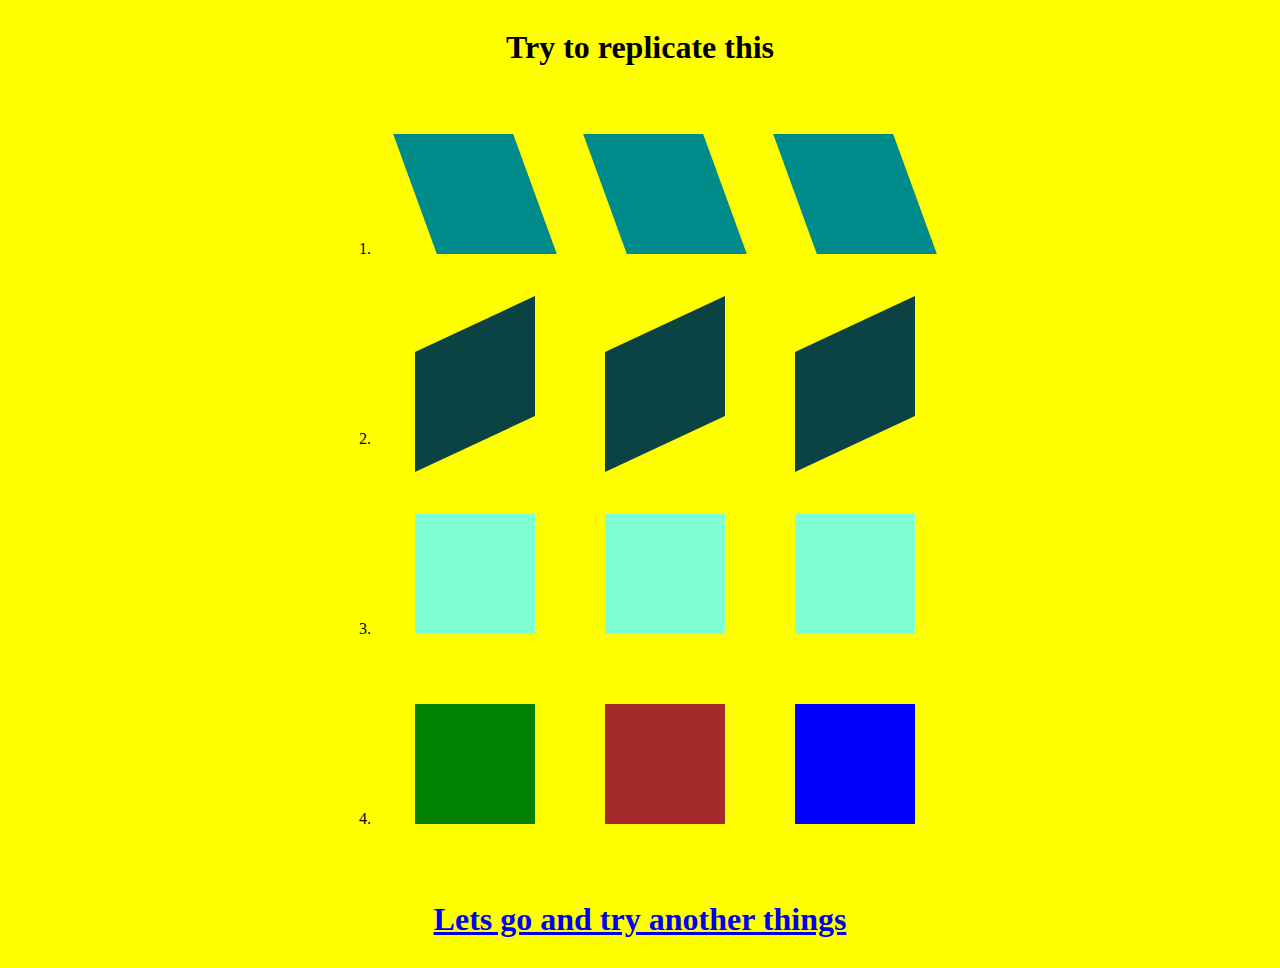
<file: index.html>
<!DOCTYPE html>
<html lang="en">
<head>
  <meta charset="UTF-8">
  <meta name="viewport" content="width=device-width, initial-scale=1.0">
  <link rel="stylesheet" href="index.css">
  <title>Assignment 5</title>
</head>
<body>
  <h1>Try to replicate this</h1>
  <ol>
    <li>
      <div class="l1-1">
        <div class="box1" id="a1"></div>
        <div class="box1" id="a1"></div>
        <div class="box1" id="a1"></div>
      </div>
    </li>
    <li>
      <div class="l1-1">
        <div class="box2 b1"></div>
        <div class="box2 b1"></div>
        <div class="box2 b1"></div>
      </div>
    </li>
    <li>
      <div class="l1-1">
        <div class="box3 c1"></div>
        <div class="box3 c1"></div>
        <div class="box3 c1"></div>
      </div>
    </li>
    <li>
      <div class="l1-1">
        <div class="box4 d1"></div>
        <div class="box5 d2"></div>
        <div class="box6 d3"></div>
      </div>
    </li>
  </ol>
  <h1><a href="secondPage.html">Lets go and try another things</a></h1>
</body>
</html>
</file>
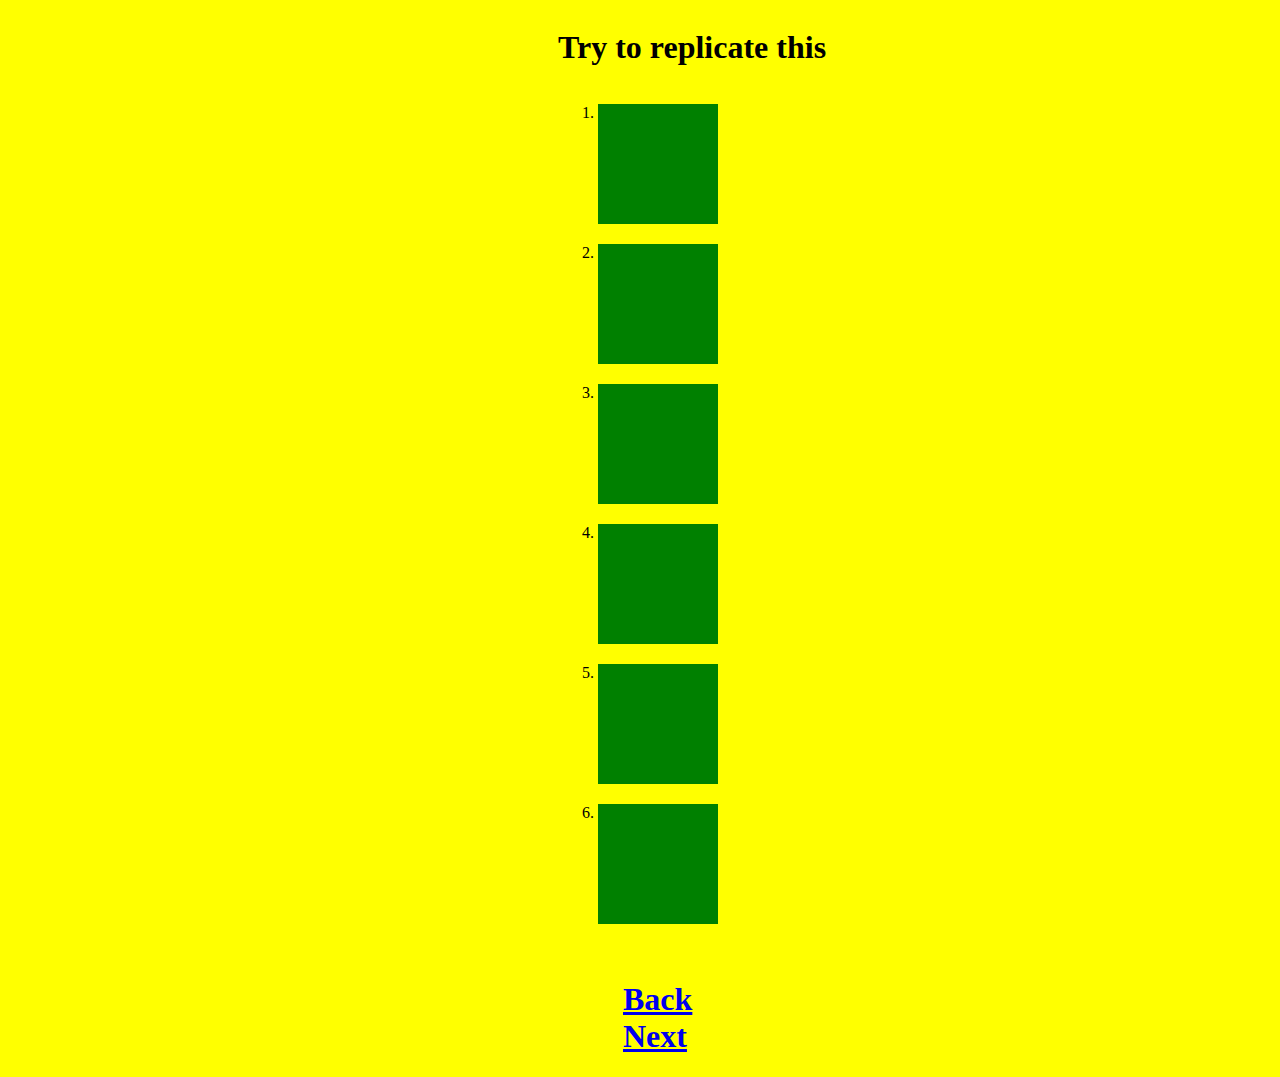
<file: secondPage.html>
<!DOCTYPE html>
<html lang="en">
<head>
  <meta charset="UTF-8">
  <meta name="viewport" content="width=device-width, initial-scale=1.0">
  <title>Assignment 5</title>
  <link rel="stylesheet" href="secondPage.css">
</head>
<body>
  <div class="main">
    <h1>Try to replicate this</h1>
    <ol>
      <li>
        <div class="box flex"></div>
      </li>
      <li>
        <div class="box flex1"></div>
      </li>
      <li>
        <div class="box flex"></div>
      </li>
      <li>
        <div class="box"></div>
      </li>
      <li>
        <div class="box"></div>
      </li>
      <li>
        <div class="box"></div>
      </li>
    </ol>
  </div>
  <h1 id="h1">
    <a href="index.html">Back</a><br>
    <a href="thirdPage.html" target="_blank">Next</a>
  </h1>
</body>
</html>
</file>
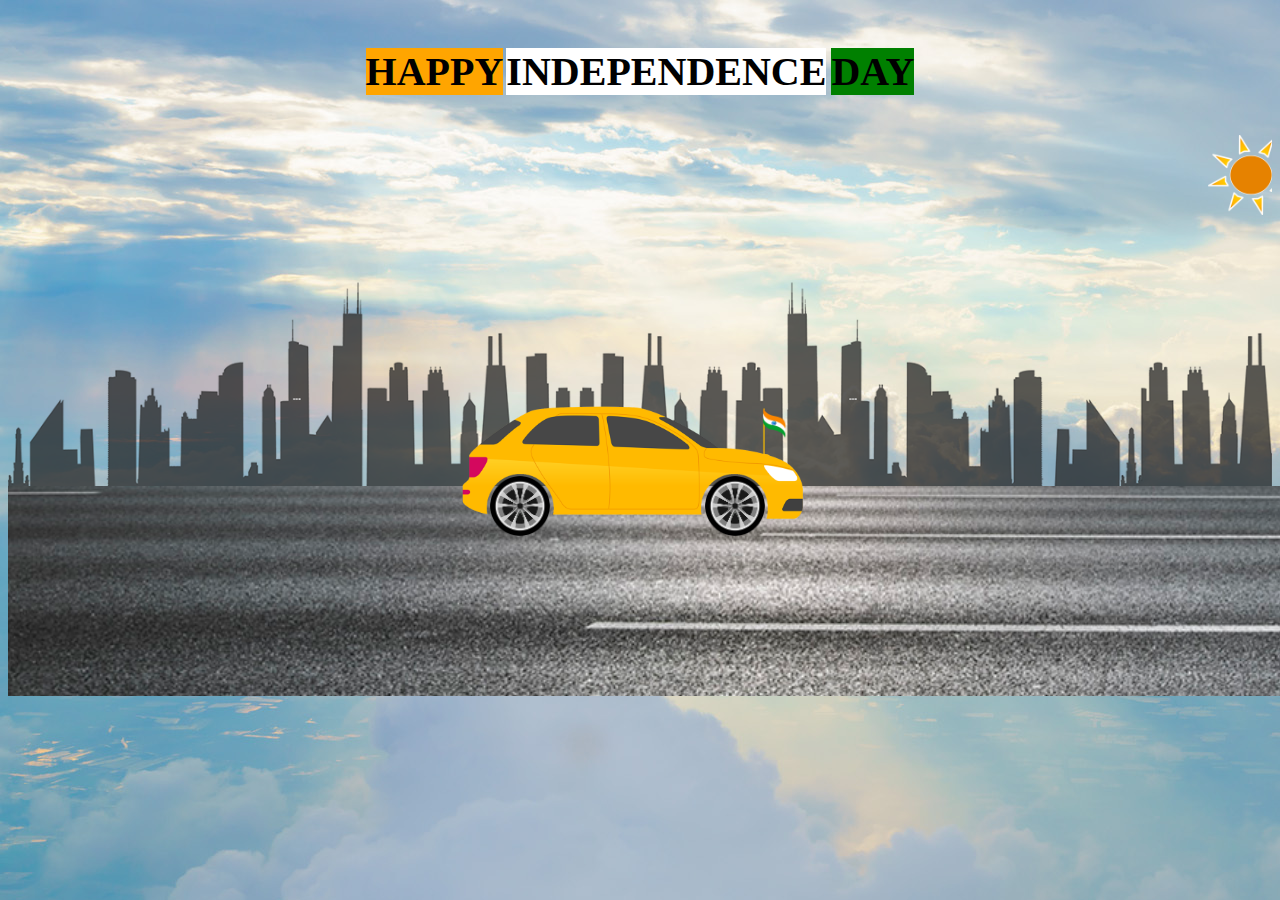
<file: thirdPage.html>
<!DOCTYPE html>
<html lang="en">
<head>
  <meta charset="UTF-8">
  <meta name="viewport" content="width=device-width, initial-scale=1.0">
  <title>Assignment 5</title>
  <link rel="stylesheet" href="thirdPage.css">
</head>
<body>
  <div class="header">
    <p id="h">HAPPY</p>
    <p id="i">INDEPENDENCE</p>
    <p id="d">DAY</p>
  </div>

  <div class="sun">
    <img id="s" src="sun.png" height="80px">
  </div>

  <div class="city" style="margin-top: 50px; width: 100%;">
    <img src="city.png" width="100%">
  </div>
  
  <div class="road">
    <div class="r"></div>
  </div>

  <div class="car">
    <img src="car.png" height="150px" width="350px">
  </div>

  <div class="wheel">
    <div>
      <img class="w" src="wheel.png" height="60px">
    </div>
    <div>
      <img class="w" src="wheel.png" height="60px">
    </div>
  </div>

  <div class="flag">
    <img src="flag.png" height="70px">
  </div>

</body>
</html>
</file>
<file: index.css>
body{
  background-color: yellow;
  display: flex;
  flex-direction: column;
  align-items: center;
}
.l1-1{
  display: flex;
}

.box1{
  background-color: darkcyan;
  height: 120px;
  width: 120px;
  margin: 30px 30px 40px 40px;
}

.box2{
  background-color:rgb(11, 66, 67);
  height: 120px;
  width: 120px;
  margin: 30px 30px 40px 40px;
}

.box3{
  background-color:aquamarine;
  height: 120px;
  width: 120px;
  margin: 30px 30px 40px 40px;
}

.box4{
  background-color:green;
  height: 120px;
  width: 120px;
  margin: 30px 30px 40px 40px;
}
.box5{
  background-color:brown;
  height: 120px;
  width: 120px;
  margin: 30px 30px 40px 40px;
}
.box6{
  background-color:blue;
  height: 120px;
  width: 120px;
  margin: 30px 30px 40px 40px;
}

#a1{
  transform: skewX(20deg);
  animation: transform1;
  animation-duration: 4s;
  animation-iteration-count: infinite;
}
@keyframes transform1{
  0%{
    transform: skewX(20deg);
  }
  50%{
    transform: skewX(-20deg);
  }
}

.b1{
  transform: skewY(-25deg);
  animation: transform2;
  animation-duration: 4s;
  animation-iteration-count: infinite;
}

@keyframes transform2{
  0%{
    transform: skewY(-25deg);
  }
  50%{
    transform: skewY(25deg);
  }
}

.c1{
  transform: rotate();
  animation: transform3;
  animation-duration: 3s;
  animation-iteration-count: infinite;
}

@keyframes transform3{
  0%{
    transform: rotate(0deg);
  }
  100%{
    transform: rotate(360deg);
  }
}

.d1{
  transform: scaley(1.0);
  animation: transform4;
  animation-duration: 3s;
  animation-iteration-count: infinite;
}

@keyframes transform4{
  0%{
    transform: scaley(1.0);
  }
  50%{
    transform: scaley(0.5);
  }
  100%{
    transform: scaley(1.0);
  }
}

.d2{
  transform:scaleX(1.0);
  animation: transform5;
  animation-duration: 3s;
  animation-iteration-count: infinite;
}

@keyframes transform5{
  0%{
    transform: scaleX(1.0);
  }
  50%{
    transform: scaleX(0.5);
  }
  100%{
    transform: scaleX(1.0);
  }
}

.d3{
  transform: rotate(0);
  animation: transform6;
  animation-duration: 4s;
  animation-iteration-count: infinite;
}
@keyframes transform6{
  0%{
    transform: rotate(0deg);
  }
  50%{
    transform: rotate(180deg);
  }
  100%{
    transform: rotate(0deg);
  }
}
</file>
<file: secondPage.css>
body{
  background-color: yellow;
}

.main{
  display: flex;
  flex-direction: column;
  margin-left: 550px;
}

.box{
  height: 120px;
  width: 120px;
  background-color: green;
  margin-bottom: 20px;
  transition-duration: 2s;
}

.flex:hover{
  transition: linear;
  width: 250px;
  transition: 2s;
}

.flex1:hover{
  transition: linear;
  width: 300px;
  height: 300px;
  transition: width 2s, height 4s;
}

#h1{
  margin-left: 615px;
}
</file>
<file: thirdPage.css>
body{
  background-image: url(sky.jpg);
}
.header{
  display: flex;
  justify-content: center;
  display: flex;
  font-size: 40px;
  font-weight: bolder;
  color: black;
}
#h{
  background-color: orange;
  margin-right: 3px;
}
#i{
  background-color: white;
  margin-right: 5px;
}
#d{
  background-color: green;
}

.sun{
  width: 100%;
  overflow-x: hidden;
}

#s{
  position: relative;
  left: 1200px;
  animation:float;
  animation-duration: 40s;
  animation-timing-function: linear;
}

@keyframes float{
  0%{
    right: 80px;
  }
  100%{
    left: -100px;
  }
}

.car{
  margin-left: 450px;
  margin-top: -300px;
  margin-bottom: -10px;
  position: relative;
  z-index: 2;
}


.road{
  margin-top: -10px;
  width:1500px;
  overflow-x: hidden;
}
.r{
  background-image: url(road.jpg);
  height: 210px;
  width: 500%;
  position: relative;
  background-repeat: repeat;
  background-size: cover;
  animation-name: slide;
  animation-duration: 10s;
  animation-iteration-count: infinite;
  animation-timing-function: linear;
}

@keyframes slide{
  0%{
    left: 0%;
  }
  100%{
    left: -100%;
  }
}

.wheel{
  margin-left: 482px;
  margin-top: -74px;
  width: 275px;
  display: flex;
  justify-content: space-between;
}

.w{
  transform: rotate(0deg);
  animation: round;
  animation-duration: 2s;
  animation-iteration-count: infinite;
  animation-timing-function: linear;
}
@keyframes round{
  0%{
    transform: rotate(0deg);
  }
  100%{
    transform: rotate(360deg);
  }
}
.flag{
  margin-top: -141px;
  margin-left: 725px;
}
</file>
